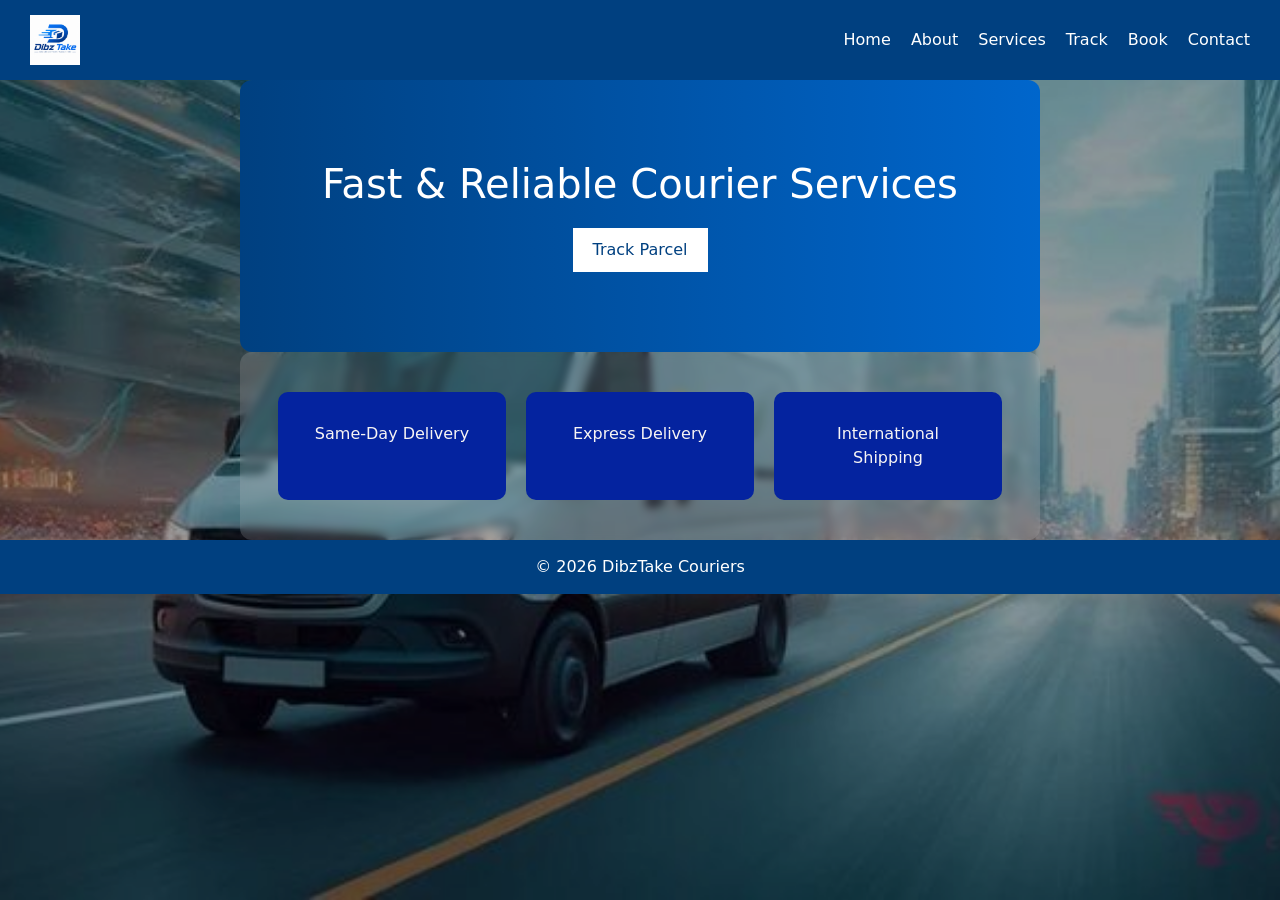
<file: index.html>
<!DOCTYPE html>
<html>
<head>
<title>DibzTake Couriers</title>

<link rel="stylesheet" href="styles.css">
<meta name="viewport" content="width=device-width, initial-scale=1">

<link
  href="https://cdn.jsdelivr.net/npm/bootstrap@5.3.7/dist/css/bootstrap.min.css"
  rel="stylesheet"
/>

</head>
<body>

<header>
<img src="logo.jpg2.jpeg" alt="DibzTake Logo" height="50">
<nav>
<a href="index.html">Home</a>
<a href="about.html">About</a>
<a href="services.html">Services</a>
<a href="track.html">Track</a>
<a href="book.html">Book</a>
<a href="contact.html">Contact</a>
</nav>
</header>

<section class="hero">
<h1>Fast & Reliable Courier Services</h1>
<a href="track.html"><button>Track Parcel</button></a>
</section>

<section class="services">
<div class="box">Same-Day Delivery</div>
<div class="box">Express Delivery</div>
<div class="box">International Shipping</div>
</section>

<footer>© 2026 DibzTake Couriers</footer>
<script
  src="https://cdn.jsdelivr.net/npm/bootstrap@5.3.7/dist/js/bootstrap.bundle.min.js">
</script>

</body>
</html>
</file>
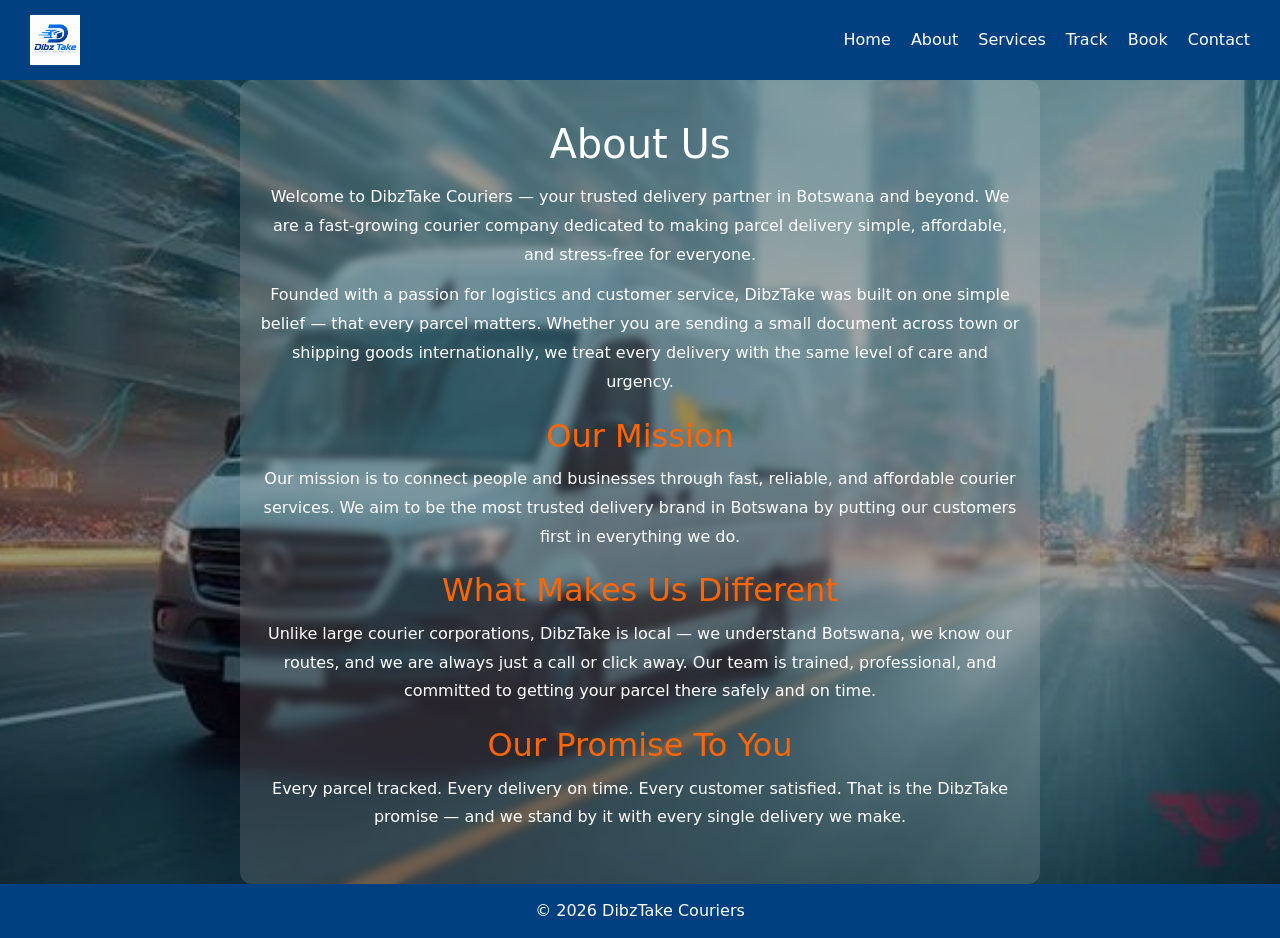
<file: about.html>
<!DOCTYPE html>
<html>
<head>
<title>About</title>
<link rel="stylesheet" href="styles.css">
<meta name="viewport" content="width=device-width, initial-scale=1">

<link
  href="https://cdn.jsdelivr.net/npm/bootstrap@5.3.7/dist/css/bootstrap.min.css"
  rel="stylesheet"
/>
</head>
<body>

<header>
<img src="logo.jpg2.jpeg" alt="DibzTake Logo" height="50">
<nav>
<a href="index.html">Home</a>
<a href="about.html">About</a>
<a href="services.html">Services</a>
<a href="track.html">Track</a>
<a href="book.html">Book</a>
<a href="contact.html">Contact</a>
</nav>
</header>


<section>
<h1>About Us</h1>

<p>Welcome to DibzTake Couriers — your trusted delivery partner in Botswana and beyond. We are a fast-growing courier company dedicated to making parcel delivery simple, affordable, and stress-free for everyone.</p>

<p>Founded with a passion for logistics and customer service, DibzTake was built on one simple belief — that every parcel matters. Whether you are sending a small document across town or shipping goods internationally, we treat every delivery with the same level of care and urgency.</p>

<h2>Our Mission</h2>
<p>Our mission is to connect people and businesses through fast, reliable, and affordable courier services. We aim to be the most trusted delivery brand in Botswana by putting our customers first in everything we do.</p>

<h2>What Makes Us Different</h2>
<p>Unlike large courier corporations, DibzTake is local — we understand Botswana, we know our routes, and we are always just a call or click away. Our team is trained, professional, and committed to getting your parcel there safely and on time.</p>

<h2>Our Promise To You</h2>
<p>Every parcel tracked. Every delivery on time. Every customer satisfied. That is the DibzTake promise — and we stand by it with every single delivery we make.</p>

</section>

<footer>© 2026 DibzTake Couriers</footer>
<script
  src="https://cdn.jsdelivr.net/npm/bootstrap@5.3.7/dist/js/bootstrap.bundle.min.js">
</script>

</body>
</html>
</file>
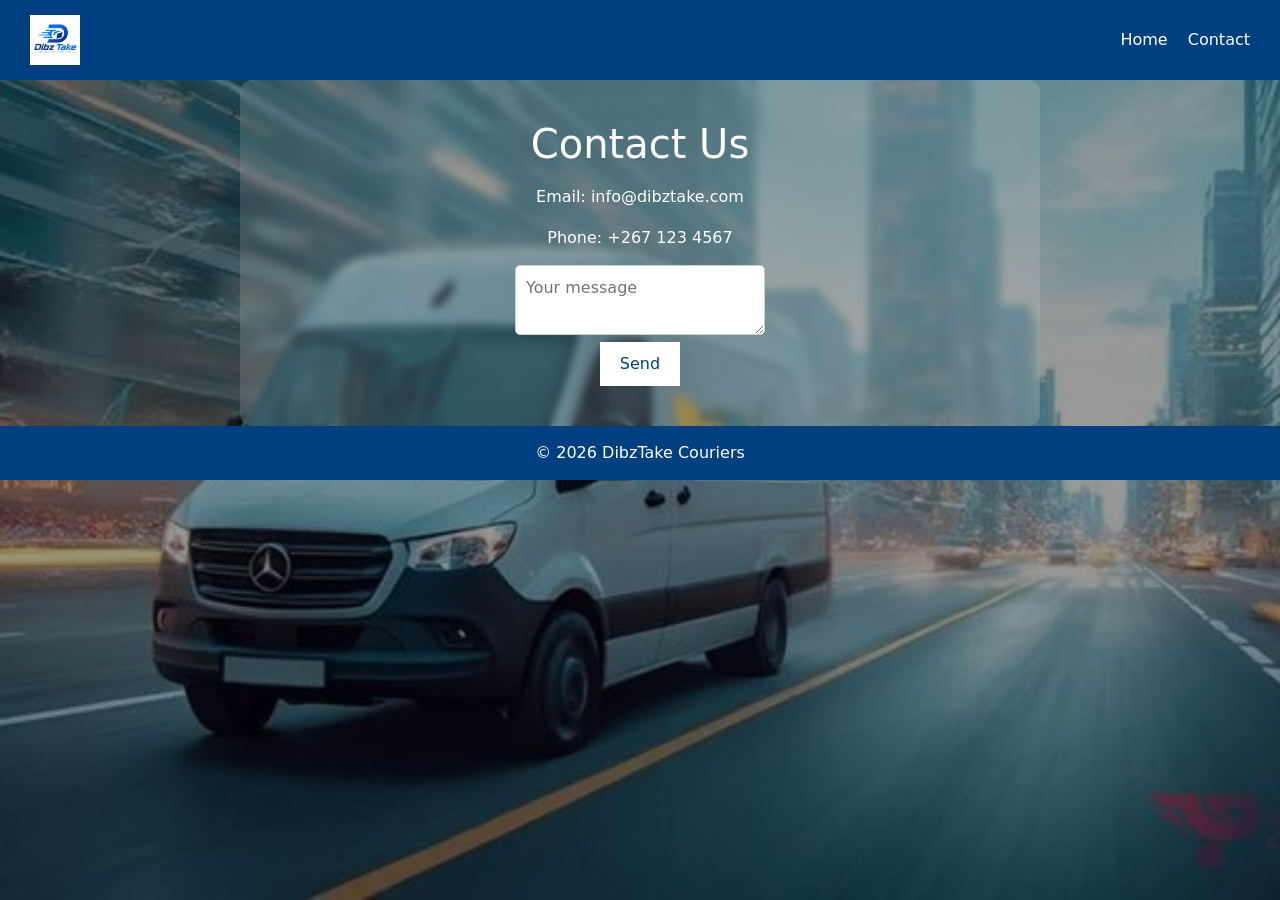
<file: contact.html>
<!DOCTYPE html>
<html>
<head>
<title>Contact</title>
<link rel="stylesheet" href="styles.css">
<meta name="viewport" content="width=device-width, initial-scale=1">

<link
  href="https://cdn.jsdelivr.net/npm/bootstrap@5.3.7/dist/css/bootstrap.min.css"
  rel="stylesheet"
/>

</head>
<body>

<header>
<img src="logo.jpg2.jpeg" alt="DibzTake Logo" height="50">
<nav>
<a href="index.html">Home</a>
<a href="contact.html">Contact</a>
</nav>
</header>

<section>
<h1>Contact Us</h1>

<p>Email: info@dibztake.com</p>
<p>Phone: +267 123 4567</p>

<textarea placeholder="Your message"></textarea><br>
<button>Send</button>

</section>

<footer>© 2026 DibzTake Couriers</footer>
<script
  src="https://cdn.jsdelivr.net/npm/bootstrap@5.3.7/dist/js/bootstrap.bundle.min.js">
</script>



</body>
</html>
</file>
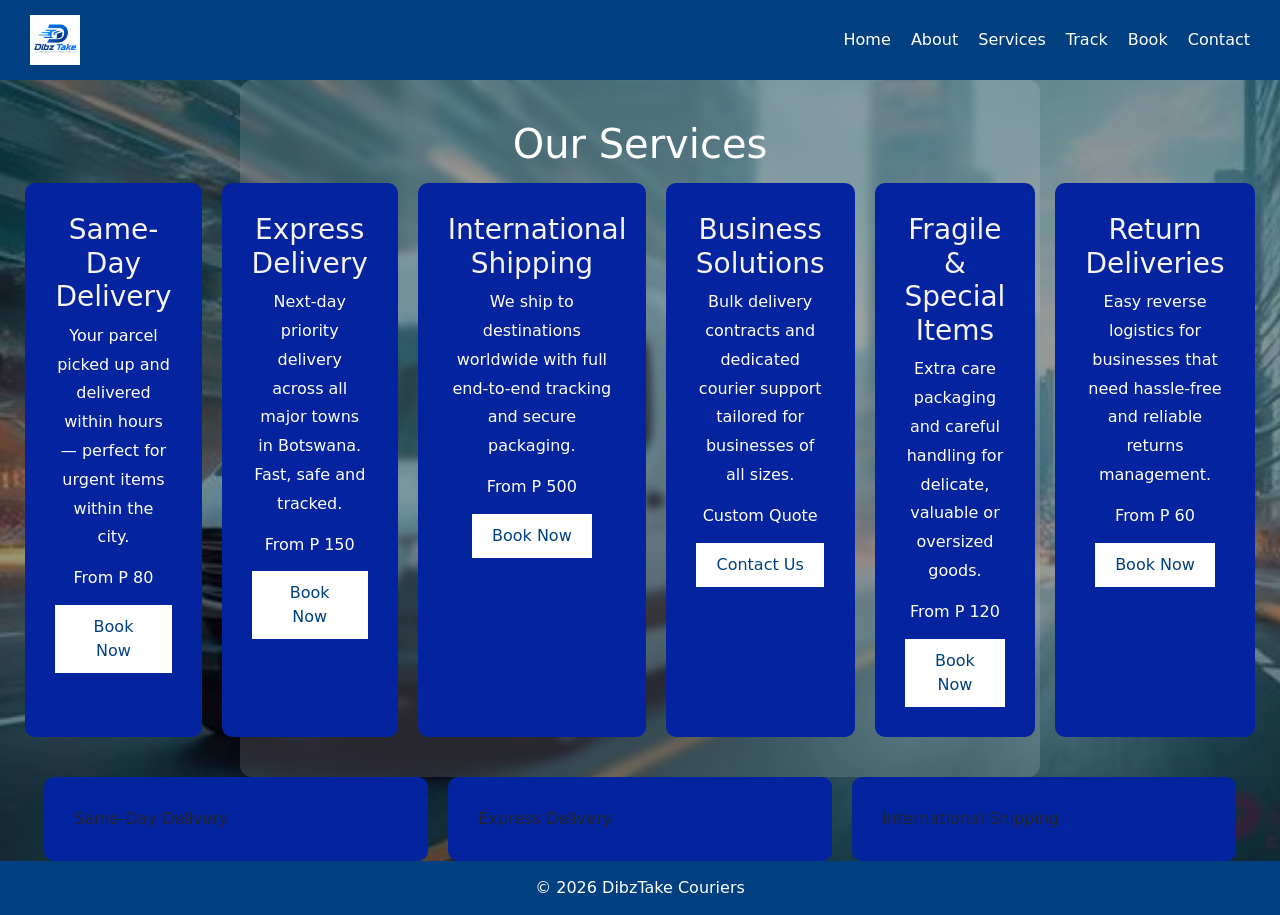
<file: services.html>
<!DOCTYPE html>
<html>
<head>
<title>Services</title>
<link rel="stylesheet" href="styles.css">
<meta name="viewport" content="width=device-width, initial-scale=1">

<link
  href="https://cdn.jsdelivr.net/npm/bootstrap@5.3.7/dist/css/bootstrap.min.css"
  rel="stylesheet"
/>
</head>
<body>

<header>
<img src="logo.jpg2.jpeg" alt="DibzTake Logo" height="50">
<nav>
<a href="index.html">Home</a>
<a href="about.html">About</a>
<a href="services.html">Services</a>
<a href="track.html">Track</a>
<a href="book.html">Book</a>
<a href="contact.html">Contact</a>
</nav>
</header>


<section>
<h1>Our Services</h1>

<div class="services">

<div class="box">
  <i class="fas fa-bolt"></i>
  <h3>Same-Day Delivery</h3>
  <p>Your parcel picked up and delivered within hours — perfect for urgent items within the city.</p>
  <p class="price">From P 80</p>
  <a href="book.html"><button>Book Now</button></a>
</div>

<div class="box">
  <i class="fas fa-truck-fast"></i>
  <h3>Express Delivery</h3>
  <p>Next-day priority delivery across all major towns in Botswana. Fast, safe and tracked.</p>
  <p class="price">From P 150</p>
  <a href="book.html"><button>Book Now</button></a>
</div>

<div class="box">
  <i class="fas fa-globe"></i>
  <h3>International Shipping</h3>
  <p>We ship to destinations worldwide with full end-to-end tracking and secure packaging.</p>
  <p class="price">From P 500</p>
  <a href="book.html"><button>Book Now</button></a>
</div>

<div class="box">
  <i class="fas fa-building"></i>
  <h3>Business Solutions</h3>
  <p>Bulk delivery contracts and dedicated courier support tailored for businesses of all sizes.</p>
  <p class="price">Custom Quote</p>
  <a href="contact.html"><button>Contact Us</button></a>
</div>

<div class="box">
  <i class="fas fa-snowflake"></i>
  <h3>Fragile & Special Items</h3>
  <p>Extra care packaging and careful handling for delicate, valuable or oversized goods.</p>
  <p class="price">From P 120</p>
  <a href="book.html"><button>Book Now</button></a>
</div>

<div class="box">
  <i class="fas fa-rotate-left"></i>
  <h3>Return Deliveries</h3>
  <p>Easy reverse logistics for businesses that need hassle-free and reliable returns management.</p>
  <p class="price">From P 60</p>
  <a href="book.html"><button>Book Now</button></a>
</div>

</div>
</section>


<div class="services">
<div class="box">Same-Day Delivery</div>
<div class="box">Express Delivery</div>
<div class="box">International Shipping</div>
</div>

</section>

<footer>© 2026 DibzTake Couriers</footer>
<script
  src="https://cdn.jsdelivr.net/npm/bootstrap@5.3.7/dist/js/bootstrap.bundle.min.js">
</script>

</body>
</html>
</file>
<file: styles.css>
* {
    margin: 0;
    padding: 0;
    box-sizing: border-box;
}

body {
    font-family: Arial, sans-serif;
    background-image: url('about.jpeg');
    background-size: cover;
    background-position: center;
    background-attachment: fixed;
    background-repeat: no-repeat;
}
body::before {
    content: '';
    position: fixed;
    top: 0;
    left: 0;
    width: 100%;
    height: 100%;
    background: rgba(0, 0, 0, 0.4);
    z-index: -1;
}



header {
    background-color: #004080;
    color: white;
    display: flex;
    justify-content: space-between;
    align-items: center;
    padding: 15px 30px;
}

nav a {
    color: white;
    margin-left: 15px;
    text-decoration: none;
    transition: 0.3s;
}

nav a:hover {
    color: #66b3ff;
}

/* HERO */
.hero {
    text-align: center;
    padding: 80px 20px;
    background: linear-gradient(to right, #004080, #0066cc);
    color: white;
}

.hero h1 {
    margin-bottom: 20px;
}

/* BUTTONS */
button {
    padding: 10px 20px;
    background: white;
    color: #004080;
    border: none;
    cursor: pointer;
    border-radius: 5px;
    transition: 0.3s;
}

button:hover {
    background: #e6e6e6;
    transform: scale(1.05);
}

/* SECTIONS */
section {
    
    padding: 40px 20px;
    text-align: center;
    animation: fadeIn 0.8s ease;
    max-width: 800px;
    margin: 0 auto;
    background: rgba(238, 236, 236, 0.15);
    backdrop-filter: blur(4px);
    border-radius: 12px;
    color: rgb(247, 244, 244);
}



.services {
    display: flex;
    justify-content: center;
    gap: 20px;
}

.box {
    background: rgb(4, 35, 159);
    padding: 30px;
    width: 30%;
    border-radius: 10px;
    transition: all 0.3s ease;
}

.box:hover {
    transform: translateY(-10px) scale(1.05);
    background: #004080;
    color: rgb(240, 238, 238);
    box-shadow: 0px 10px 25px rgba(0,0,0,0.2);
}

/* FORMS */
input, textarea {
    padding: 10px;
    margin: 10px;
    width: 250px;
    border: 1px solid #ccc;
    border-radius: 5px;
}

/* FOOTER */
footer {
    background: #004080;
    color: white;
    padding: 15px;
    text-align: center;
}

/* ANIMATION */
@keyframes fadeIn {
    from {
        opacity: 0;
        transform: translateY(20px);
    }
    to {
        opacity: 1;
        transform: translateY(0);
    }
}

/* RESPONSIVE */
@media (max-width: 768px) {

    header {
        flex-direction: column;
        text-align: center;
    }

    nav {
        margin-top: 10px;
    }

    .services {
        flex-direction: column;
        align-items: center;
    }

    .box {
        width: 80%;
    }

    input, textarea {
        width: 80%;
    }
}
section h1 {
    color: white;
    margin-bottom: 15px;
}

section h2 {
    color: #ff6600;
    margin: 20px 0 10px;
}

section p {
    color: white;
    line-height: 1.8;
    margin-bottom: 12px;
}
</file>
